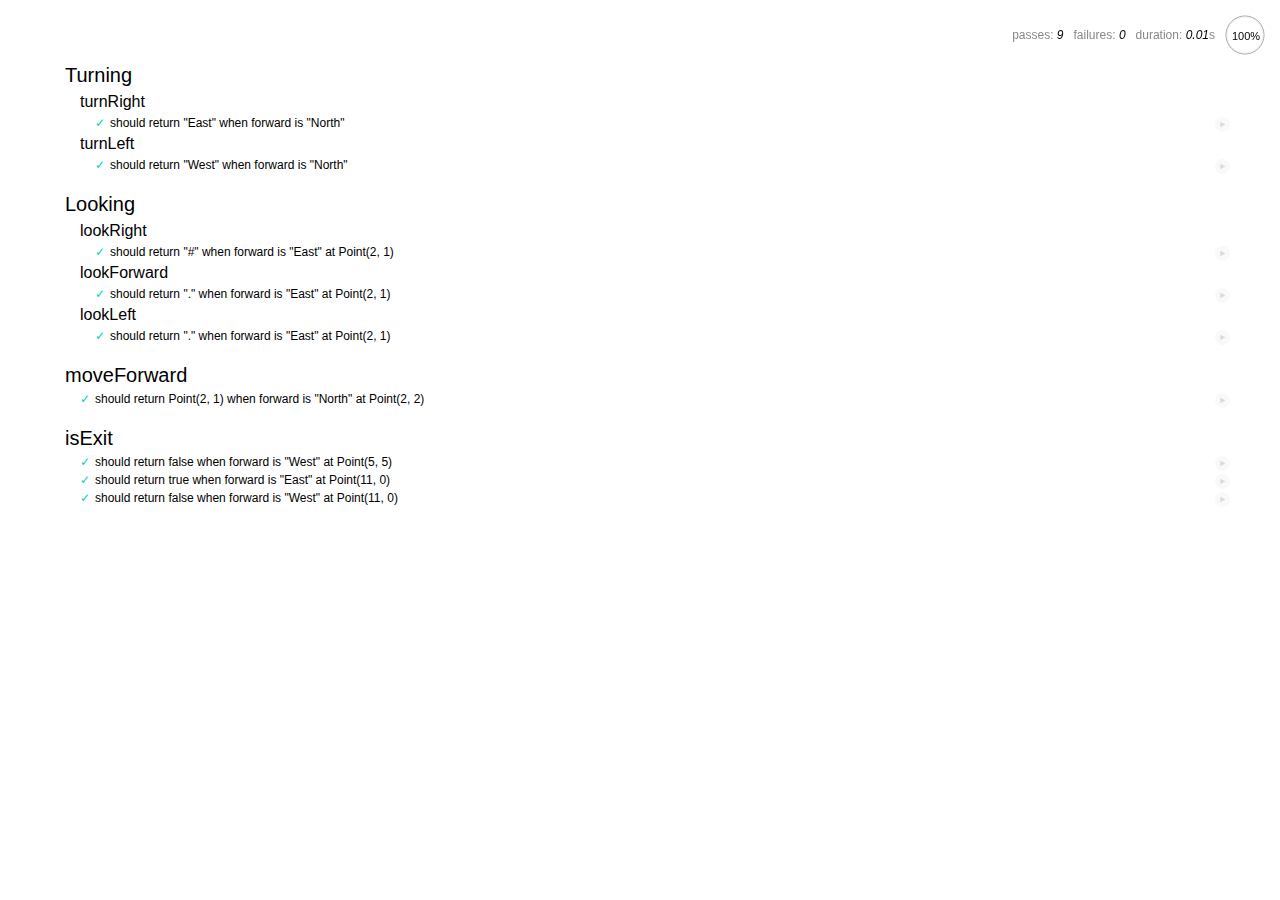
<file: test/testrunner.html>
<!DOCTYPE html>
<html>
  <head>
    <title>Tests - Maze Solver</title>
    <link rel="stylesheet" href="mocha.css" />
  </head>
  <body>
    <div id="mocha"></div>
    <script src="mocha.js"></script>
    <script src="chai.js"></script>
    
    <script>mocha.setup('bdd')</script>

    <!-- tests -->
    <script src="tests.js"></script>

    <!-- test files -->
    <script src="../public/js/helpers.js"></script>
    <script src="../public/js/maze-solver.js"></script>

    <script>
      mocha.run();
    </script>
  </body>
</html>
</file>
<file: test/mocha.css>
@charset "utf-8";

body {
  margin:0;
}

#mocha {
  font: 20px/1.5 "Helvetica Neue", Helvetica, Arial, sans-serif;
  margin: 60px 50px;
}

#mocha ul,
#mocha li {
  margin: 0;
  padding: 0;
}

#mocha ul {
  list-style: none;
}

#mocha h1,
#mocha h2 {
  margin: 0;
}

#mocha h1 {
  margin-top: 15px;
  font-size: 1em;
  font-weight: 200;
}

#mocha h1 a {
  text-decoration: none;
  color: inherit;
}

#mocha h1 a:hover {
  text-decoration: underline;
}

#mocha .suite .suite h1 {
  margin-top: 0;
  font-size: .8em;
}

#mocha .hidden {
  display: none;
}

#mocha h2 {
  font-size: 12px;
  font-weight: normal;
  cursor: pointer;
}

#mocha .suite {
  margin-left: 15px;
}

#mocha .test {
  margin-left: 15px;
  overflow: hidden;
}

#mocha .test.pending:hover h2::after {
  content: '(pending)';
  font-family: arial, sans-serif;
}

#mocha .test.pass.medium .duration {
  background: #c09853;
}

#mocha .test.pass.slow .duration {
  background: #b94a48;
}

#mocha .test.pass::before {
  content: '✓';
  font-size: 12px;
  display: block;
  float: left;
  margin-right: 5px;
  color: #00d6b2;
}

#mocha .test.pass .duration {
  font-size: 9px;
  margin-left: 5px;
  padding: 2px 5px;
  color: #fff;
  -webkit-box-shadow: inset 0 1px 1px rgba(0,0,0,.2);
  -moz-box-shadow: inset 0 1px 1px rgba(0,0,0,.2);
  box-shadow: inset 0 1px 1px rgba(0,0,0,.2);
  -webkit-border-radius: 5px;
  -moz-border-radius: 5px;
  -ms-border-radius: 5px;
  -o-border-radius: 5px;
  border-radius: 5px;
}

#mocha .test.pass.fast .duration {
  display: none;
}

#mocha .test.pending {
  color: #0b97c4;
}

#mocha .test.pending::before {
  content: '◦';
  color: #0b97c4;
}

#mocha .test.fail {
  color: #c00;
}

#mocha .test.fail pre {
  color: black;
}

#mocha .test.fail::before {
  content: '✖';
  font-size: 12px;
  display: block;
  float: left;
  margin-right: 5px;
  color: #c00;
}

#mocha .test pre.error {
  color: #c00;
  max-height: 300px;
  overflow: auto;
}

#mocha .test .html-error {
  overflow: auto;
  color: black;
  line-height: 1.5;
  display: block;
  float: left;
  clear: left;
  font: 12px/1.5 monaco, monospace;
  margin: 5px;
  padding: 15px;
  border: 1px solid #eee;
  max-width: 85%; /*(1)*/
  max-width: calc(100% - 42px); /*(2)*/
  max-height: 300px;
  word-wrap: break-word;
  border-bottom-color: #ddd;
  -webkit-border-radius: 3px;
  -webkit-box-shadow: 0 1px 3px #eee;
  -moz-border-radius: 3px;
  -moz-box-shadow: 0 1px 3px #eee;
  border-radius: 3px;
}

#mocha .test .html-error pre.error {
  border: none;
  -webkit-border-radius: none;
  -webkit-box-shadow: none;
  -moz-border-radius: none;
  -moz-box-shadow: none;
  padding: 0;
  margin: 0;
  margin-top: 18px;
  max-height: none;
}

/**
 * (1): approximate for browsers not supporting calc
 * (2): 42 = 2*15 + 2*10 + 2*1 (padding + margin + border)
 *      ^^ seriously
 */
#mocha .test pre {
  display: block;
  float: left;
  clear: left;
  font: 12px/1.5 monaco, monospace;
  margin: 5px;
  padding: 15px;
  border: 1px solid #eee;
  max-width: 85%; /*(1)*/
  max-width: calc(100% - 42px); /*(2)*/
  word-wrap: break-word;
  border-bottom-color: #ddd;
  -webkit-border-radius: 3px;
  -webkit-box-shadow: 0 1px 3px #eee;
  -moz-border-radius: 3px;
  -moz-box-shadow: 0 1px 3px #eee;
  border-radius: 3px;
}

#mocha .test h2 {
  position: relative;
}

#mocha .test a.replay {
  position: absolute;
  top: 3px;
  right: 0;
  text-decoration: none;
  vertical-align: middle;
  display: block;
  width: 15px;
  height: 15px;
  line-height: 15px;
  text-align: center;
  background: #eee;
  font-size: 15px;
  -moz-border-radius: 15px;
  border-radius: 15px;
  -webkit-transition: opacity 200ms;
  -moz-transition: opacity 200ms;
  transition: opacity 200ms;
  opacity: 0.3;
  color: #888;
}

#mocha .test:hover a.replay {
  opacity: 1;
}

#mocha-report.pass .test.fail {
  display: none;
}

#mocha-report.fail .test.pass {
  display: none;
}

#mocha-report.pending .test.pass,
#mocha-report.pending .test.fail {
  display: none;
}
#mocha-report.pending .test.pass.pending {
  display: block;
}

#mocha-error {
  color: #c00;
  font-size: 1.5em;
  font-weight: 100;
  letter-spacing: 1px;
}

#mocha-stats {
  position: fixed;
  top: 15px;
  right: 10px;
  font-size: 12px;
  margin: 0;
  color: #888;
  z-index: 1;
}

#mocha-stats .progress {
  float: right;
  padding-top: 0;
}

#mocha-stats em {
  color: black;
}

#mocha-stats a {
  text-decoration: none;
  color: inherit;
}

#mocha-stats a:hover {
  border-bottom: 1px solid #eee;
}

#mocha-stats li {
  display: inline-block;
  margin: 0 5px;
  list-style: none;
  padding-top: 11px;
}

#mocha-stats canvas {
  width: 40px;
  height: 40px;
}

#mocha code .comment { color: #ddd; }
#mocha code .init { color: #2f6fad; }
#mocha code .string { color: #5890ad; }
#mocha code .keyword { color: #8a6343; }
#mocha code .number { color: #2f6fad; }

@media screen and (max-device-width: 480px) {
  #mocha {
    margin: 60px 0px;
  }

  #mocha #stats {
    position: absolute;
  }
}
</file>
